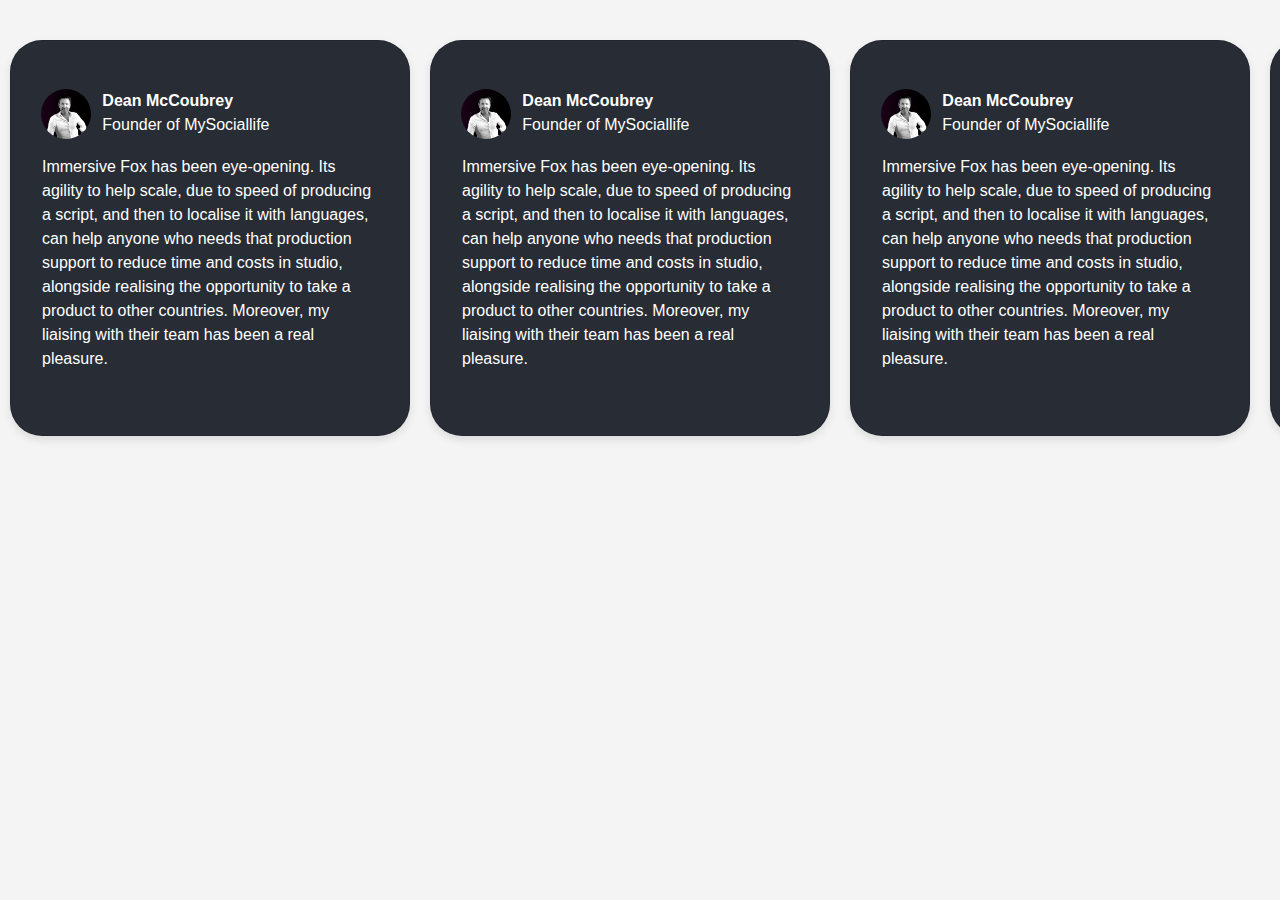
<file: about.html>
<!DOCTYPE html>
<html lang="en">

<head>
    <meta charset="UTF-8" />
    <meta name="viewport" content="width=device-width, initial-scale=1.0" />
    <link rel="stylesheet" href="https://cdn.jsdelivr.net/npm/bootstrap@4.6.2/dist/css/bootstrap.min.css">
    <title>About</title>
    <style>
        * {
            box-sizing: border-box;
        }

        body {
            margin: 0;
            padding: 0;
            font-family: Arial, sans-serif;
            background: #f4f4f4;
        }

        .carousel-wrapper {
            overflow: hidden;
            padding: 40px 0;
            position: relative;
        }

        .carousel-track {
            display: flex;
            animation: scroll 5s linear infinite;
        }

        .carousel-wrapper:hover .carousel-track {
            animation-play-state: paused;
        }

        .card {
            flex: 0 0 auto;
            width: 400px;
            margin: 0 10px;
            background: #272c35;
            border-radius: 32px;
            overflow: hidden;
            box-shadow: 0 4px 8px rgba(0, 0, 0, 0.1);
        }


        .card-body {
            padding: 15px;
        }

        .card-title {
            font-size: 1.2rem;
            margin-bottom: 8px;
            color: #333;
        }


        .card-img-one {
            width: 50px;
            height: 50px;
            border-radius: 45px;

        }

        @keyframes scroll {
            0% {
                transform: translateX(0);
            }

            100% {
                transform: translateX(-50%);
            }
        }

        @media (max-width: 768px) {
            .card {
                width: 80vw;
            }
        }
    </style>
</head>

<body>

    <div class="carousel-wrapper">
        <div class="carousel-track">

             <div class="card pt-5 pb-5  ">
                <div class="row m-0 col-md-12">
                    <div class="col-md-2">
                        <img class="card-img-one" src="images/dean.af49388a.png" alt="Local Image 1" />
                    </div>
                    <div class="col-md-8">
                        <span style="color: white;" class="font-weight-bold">Dean McCoubrey</span><br>
                        <span style="color: white;" class="">Founder of MySociallife</span>
                    </div>
                    <div class="col-md-2"></div>
                    <div class="ml-3 mr-3 pt-3 pb-3 ">
                        <p style="color: white;" class="m-0">Immersive Fox has been eye-opening. Its agility to help
                            scale,
                            due to speed of
                            producing a
                            script, and then to localise it with languages, can help anyone who needs that production
                            support to reduce time and costs in studio, alongside realising the opportunity to take a
                            product to other countries. Moreover, my liaising with their team has been a real pleasure.
                        </p>
                    </div>
                </div>
            </div>

             <div class="card pt-5 pb-5  ">
                <div class="row m-0 col-md-12">
                    <div class="col-md-2">
                        <img class="card-img-one" src="images/dean.af49388a.png" alt="Local Image 1" />
                    </div>
                    <div class="col-md-8">
                        <span style="color: white;" class="font-weight-bold">Dean McCoubrey</span><br>
                        <span style="color: white;" class="">Founder of MySociallife</span>
                    </div>
                    <div class="col-md-2"></div>
                    <div class="ml-3 mr-3 pt-3 pb-3 ">
                        <p style="color: white;" class="m-0">Immersive Fox has been eye-opening. Its agility to help
                            scale,
                            due to speed of
                            producing a
                            script, and then to localise it with languages, can help anyone who needs that production
                            support to reduce time and costs in studio, alongside realising the opportunity to take a
                            product to other countries. Moreover, my liaising with their team has been a real pleasure.
                        </p>
                    </div>
                </div>
            </div>

            <div class="card pt-5 pb-5  ">
                <div class="row m-0 col-md-12">
                    <div class="col-md-2">
                        <img class="card-img-one" src="images/dean.af49388a.png" alt="Local Image 1" />
                    </div>
                    <div class="col-md-8">
                        <span style="color: white;" class="font-weight-bold">Dean McCoubrey</span><br>
                        <span style="color: white;" class="">Founder of MySociallife</span>
                    </div>
                    <div class="col-md-2"></div>
                    <div class="ml-3 mr-3 pt-3 pb-3 ">
                        <p style="color: white;" class="m-0">Immersive Fox has been eye-opening. Its agility to help
                            scale,
                            due to speed of
                            producing a
                            script, and then to localise it with languages, can help anyone who needs that production
                            support to reduce time and costs in studio, alongside realising the opportunity to take a
                            product to other countries. Moreover, my liaising with their team has been a real pleasure.
                        </p>
                    </div>
                </div>
            </div>
            
            <div class="card pt-5 pb-5  ">
                <div class="row m-0 col-md-12">
                    <div class="col-md-2">
                        <img class="card-img-one" src="images/dean.af49388a.png" alt="Local Image 1" />
                    </div>
                    <div class="col-md-8">
                        <span style="color: white;" class="font-weight-bold">Dean McCoubrey</span><br>
                        <span style="color: white;" class="">Founder of MySociallife</span>
                    </div>
                    <div class="col-md-2"></div>
                    <div class="ml-3 mr-3 pt-3 pb-3 ">
                        <p style="color: white;" class="m-0">Immersive Fox has been eye-opening. Its agility to help
                            scale,
                            due to speed of
                            producing a
                            script, and then to localise it with languages, can help anyone who needs that production
                            support to reduce time and costs in studio, alongside realising the opportunity to take a
                            product to other countries. Moreover, my liaising with their team has been a real pleasure.
                        </p>
                    </div>
                </div>
            </div>

             <div class="card pt-5 pb-5  ">
                <div class="row m-0 col-md-12">
                    <div class="col-md-2">
                        <img class="card-img-one" src="images/dean.af49388a.png" alt="Local Image 1" />
                    </div>
                    <div class="col-md-8">
                        <span style="color: white;" class="font-weight-bold">Dean McCoubrey</span><br>
                        <span style="color: white;" class="">Founder of MySociallife</span>
                    </div>
                    <div class="col-md-2"></div>
                    <div class="ml-3 mr-3 pt-3 pb-3 ">
                        <p style="color: white;" class="m-0">Immersive Fox has been eye-opening. Its agility to help
                            scale,
                            due to speed of
                            producing a
                            script, and then to localise it with languages, can help anyone who needs that production
                            support to reduce time and costs in studio, alongside realising the opportunity to take a
                            product to other countries. Moreover, my liaising with their team has been a real pleasure.
                        </p>
                    </div>
                </div>
            </div>

        </div>
    </div>

</body>

</html>
</file>
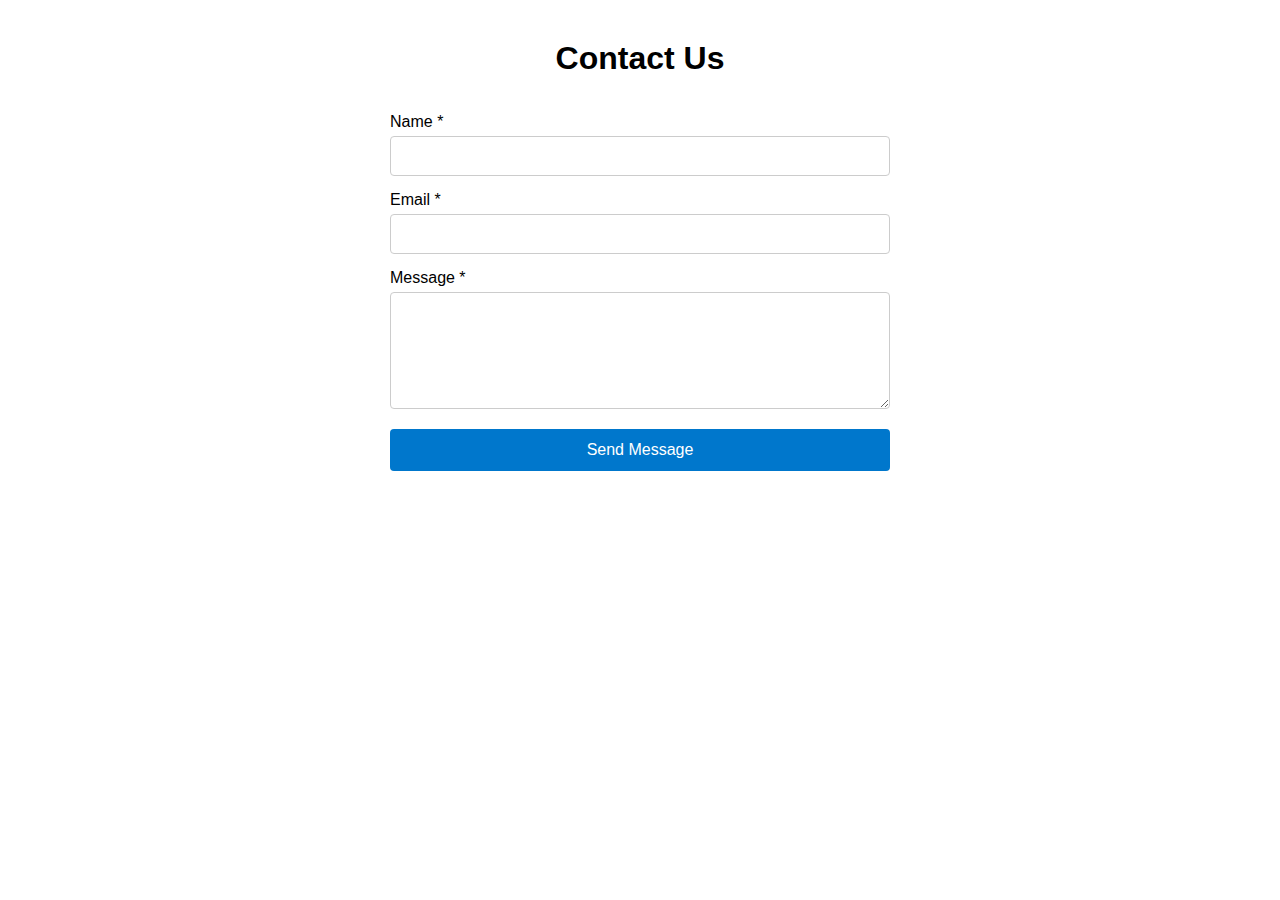
<file: contact.html>
<!DOCTYPE html>
<html lang="en">

<head>
    <meta charset="UTF-8" />
    <meta name="viewport" content="width=device-width, initial-scale=1" />
    <title>Contact Us</title>
    <style>
        body {
            font-family: Arial, sans-serif;
            max-width: 500px;
            margin: 40px auto;
            padding: 0 20px;
        }

        h1 {
            text-align: center;
        }

        form {
            display: flex;
            flex-direction: column;
        }

        label {
            margin: 15px 0 5px;
        }

        input,
        textarea {
            padding: 10px;
            font-size: 1rem;
            border: 1px solid #ccc;
            border-radius: 4px;
            resize: vertical;
        }

        button {
            margin-top: 20px;
            padding: 12px;
            font-size: 1rem;
            background-color: #0077cc;
            color: white;
            border: none;
            border-radius: 4px;
            cursor: pointer;
        }

        button:hover {
            background-color: #005fa3;
        }

        @media (max-width: 400px) {
            body {
                padding: 10px;
            }

            button {
                font-size: 0.9rem;
                padding: 10px;
            }
        }
    </style>
</head>

<body>

    <h1>Contact Us</h1>

    <form action="https://formspree.io/f/your-form-id" method="POST">
        <label for="name">Name *</label>
        <input type="text" id="name" name="name" required />

        <label for="email">Email *</label>
        <input type="email" id="email" name="_replyto" required />

        <label for="message">Message *</label>
        <textarea id="message" name="message" rows="5" required></textarea>

        <button type="submit">Send Message</button>
    </form>

</body>

</html>
</file>
